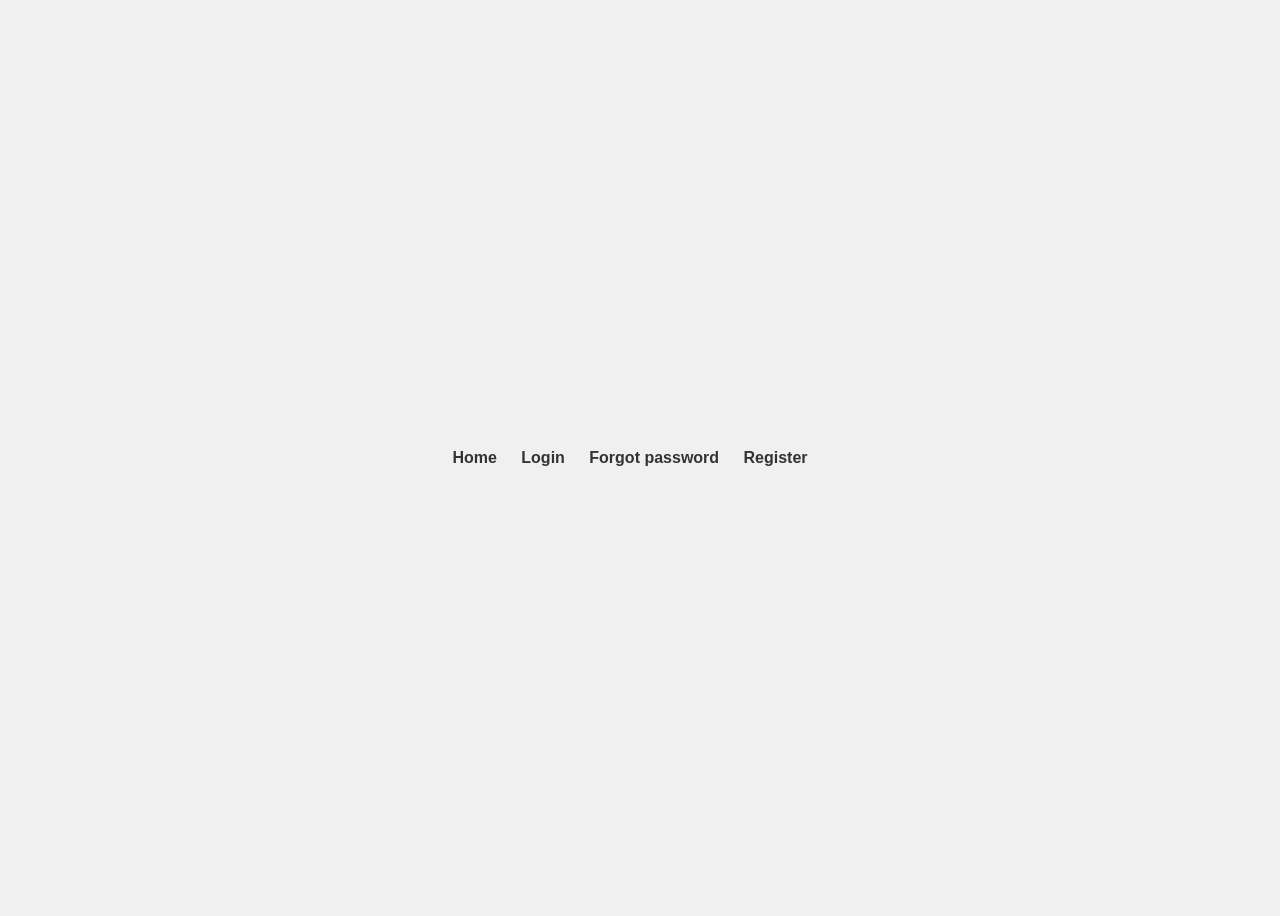
<file: index.html>
<!DOCTYPE html>
<html lang="en">
<head>
    <meta charset="UTF-8">
    <meta name="viewport" content="width=device-width, initial-scale=1.0">
     <title>Facebook</title>
    <link rel="stylesheet" href="style.css">
    
    <style>
        body {
            background-color: #f0f0f0;
            font-family: Arial, sans-serif;
        }
        ul {
            list-style-type: none;
            padding: 0;
        }
        li {
            display: inline;
            margin-right: 20px;
        }
        a {
            text-decoration: none;
            color: #333;
            font-weight: bold;
        }
        a:hover {
            color: #007BFF;
        }
    </style>
    
</head>
<body>
    <ul>
        <li><a href="index.html">Home</a></li>
        <li><a href="login.html">Login</a></li>
        <li><a href="forgotpassword.html">Forgot password</a></li>
        <li><a href="register.html">Register</a></li><br>
    </ul>
</body>
</html>
</file>
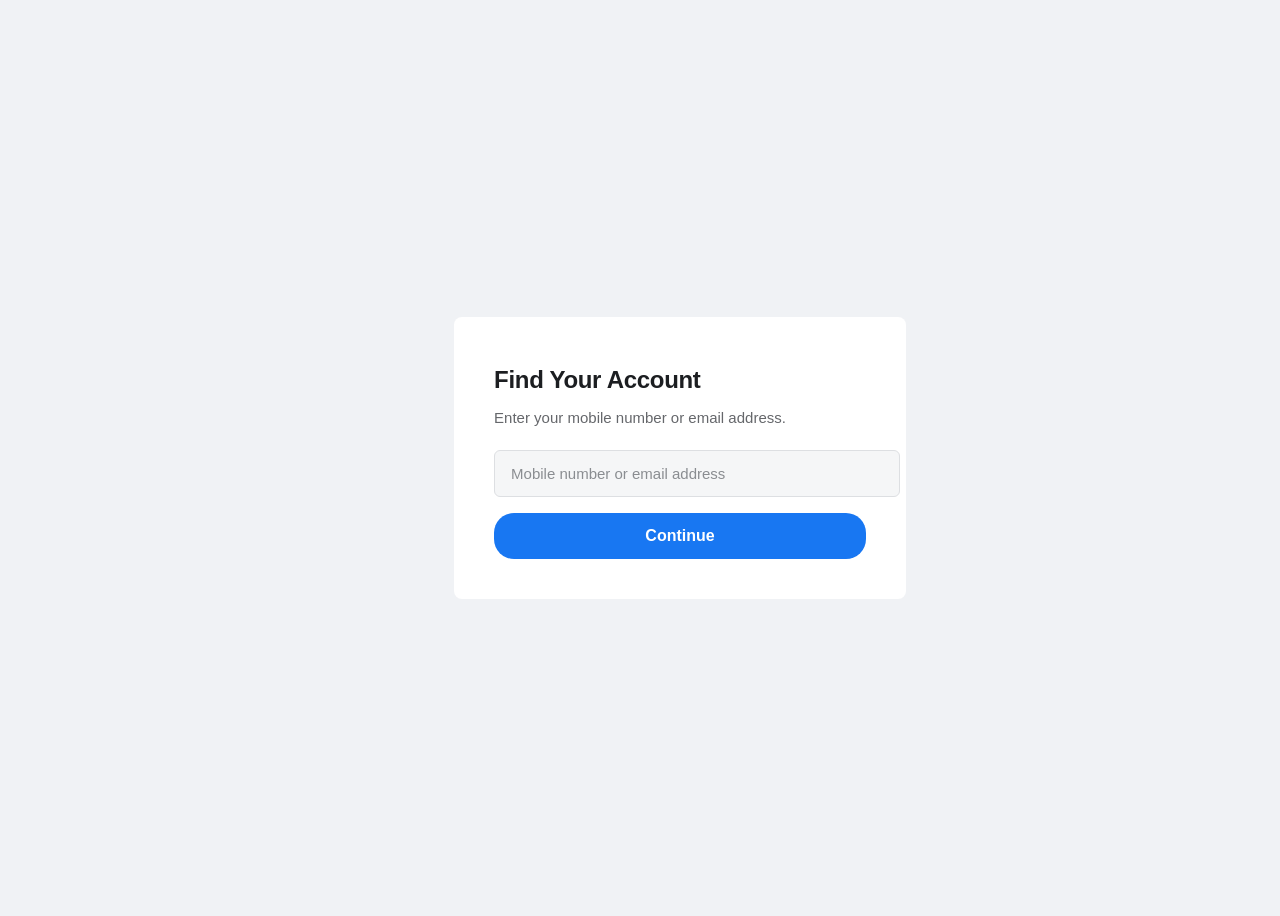
<file: forgotpassword.html>
<!DOCTYPE html>
<html lang="en">
<head>
    <meta charset="UTF-8">
    <meta name="viewport" content="width=device-width, initial-scale=1.0">
    <title>Find Your Account</title>
    <link rel="stylesheet" href="style.css">
</head>
<body>
 
<div class="forgot-page">
<div class="forgot-container">
 
<h1>Find Your Account</h1>
<p class="forgot-subtitle">Enter your mobile number or email address.</p>

<input type="text" class="forgot-input" placeholder="Mobile number or email address"> <br>


<button class="forgot-btn">Continue</button>
</file>
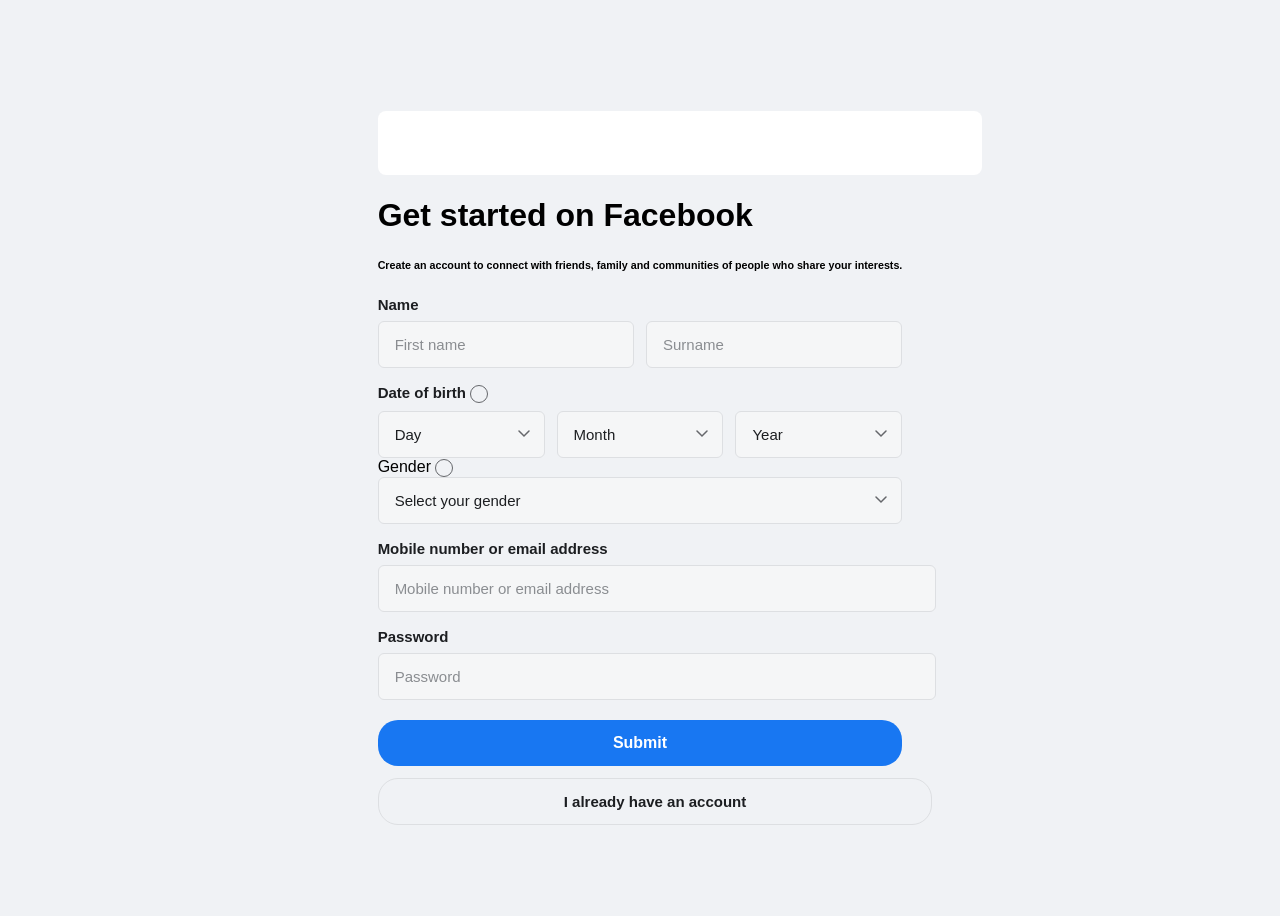
<file: register.html>
<!DOCTYPE html>
<html lang="en">
<head>
    <meta charset="UTF-8">
    <meta name="viewport" content="width=device-width, initial-scale=1.0">
    <title>Facebook - Register</title>
    <link rel="stylesheet" href="style.css">
</head>
<body>
 
<div class="reg-page">
<div class="reg-container">
 </div>
<h1>Get started on Facebook</h1>
<h6>
<p>Create an account to connect with friends, family and communities of people who share your interests.</p>
</h6>
         
<label class="reg-label">Name</label>
<div class="reg-name-row">
<input type="text" class="reg-input" placeholder="First name">
<input type="text" class="reg-input" placeholder="Surname">
</div>
 <label class="reg-label">Date of birth <span class="reg-info-icon"></span></label>
<div class="reg-dob-row">
<select class="reg-select" id="day-select">
<option value="">Day</option>
<option>1</option><option>2</option><option>3</option><option>4</option>
<option>5</option><option>6</option><option>7</option><option>8</option>
<option>9</option><option>10</option><option>11</option><option>12</option>
<option>13</option><option>14</option><option>15</option><option>16</option>
<option>17</option><option>18</option><option>19</option><option>20</option>
<option>21</option><option>22</option><option>23</option><option>24</option>
<option>25</option><option>26</option><option>27</option><option>28</option>
<option>29</option><option>30</option><option>31</option>
</select>
<select class="reg-select" name="month">
<option value="">Month</option>
<option>January</option><option>February</option><option>March</option>
<option>April</option><option>May</option><option>June</option>
<option>July</option><option>August</option><option>September</option>
<option>October</option><option>November</option><option>December</option>
</select>
<select class="reg-select" name="year">
<option value="">Year</option>
<option>2026</option><option>2025</option><option>2024</option>
<option>2023</option><option>2022</option><option>2021</option>
<option>2020</option><option>2019</option><option>2018</option>
<option>2017</option><option>2016</option><option>2015</option>
<option>2014</option><option>2013</option><option>2012</option>
<option>2011</option><option>2010</option><option>2009</option>
<option>2008</option><option>2007</option><option>2006</option>
<option>2005</option><option>2004</option><option>2003</option>
<option>2002</option><option>2001</option><option>2000</option>
<option>1999</option><option>1998</option><option>1997</option>
</select>

</div>
<class="reg-label">Gender <span class="reg-info-icon"></span></label>
<select class="reg-select reg-select-full" name="gender">
<option value="">Select your gender</option>
<option value="male">Male</option>
 <option value="female">Female</option>
</select>
 
           
<label class="reg-label">Mobile number or email address</label>
<input type="text" class="reg-input reg-input-full" placeholder="Mobile number or email address">
           
<label class="reg-label">Password</label>
<input type="password" class="reg-input reg-input-full" placeholder="Password">
 
            
<button class="reg-submit-btn">Submit</button>
 
<a href="login.html" class="reg-login-btn">I already have an account</a>
</file>
<file: style.css>
LOGIN PAGE STYLES

*{
    margin: 0;
    padding: 0;
    box-sizing: border-box;
    font-family: Arial, Helvetica, sans-serif;
}

body{
    background: #f0f2f5;
    display: flex;
    justify-content: center;
    align-items: center;
    height: 100vh;
}

.container{
    display: flex;
    align-items: center;
    justify-content: space-between;
    width: 900px;
}

.facebook-text{
    width: 400px;
}

.facebook-text h1{
    color: #1877f2;
    font-size: 60px;
    margin-bottom: 10px;
}

.facebook-text p{
    font-size: 28px;
    color: #1c1e21;
}

.login-box{
    background: white;
    padding: 20px;
    width: 380px;
    border-radius: 10px;
    box-shadow: 0 2px 10px rgba(0,0,0,0.2);
}

.login-box form{
    display: flex;
    flex-direction: column;
}

.login-box input{
    padding: 14px;
    margin-bottom: 15px;
    border: 1px solid #dddfe2;
    border-radius: 6px;
    font-size: 17px;
}

.login-box input:focus{
    outline: none;
    border-color: #1877f2;
}

.login-box button{
    background: #1877f2;
    color: white;
    border: none;
    padding: 14px;
    border-radius: 6px;
    font-size: 20px;
    font-weight: bold;
    cursor: pointer;
}

.login-box button:hover{
    background: #166fe5;
}

.forgot{
    text-align: center;
    margin: 15px 0;
    color: #1877f2;
    text-decoration: none;
    font-size: 14px;
}

.forgot:hover{
    text-decoration: underline;
}

hr{
    margin-bottom: 20px;
    border: 1px solid #dddfe2;
}

.create-btn{
    background: #42b72a;
    color: white;
    text-align: center;
    padding: 14px;
    border-radius: 6px;
    text-decoration: none;
    font-size: 17px;
    font-weight: bold;
}

.create-btn:hover{
    background: #36a420;
}


  RESET PASSWORD 

.forgot-page {
    background: linear-gradient(135deg, white 0%, whi 40%, #e3eaf5 70%, #dde8f5 100%);
    min-height: 100vh;
    display: flex;
    flex-direction: column;
    align-items: center;
    justify-content: center;
    padding: 20px;
}
 

.forgot-container {
    background: #ffffff;
    border-radius: 8px;
    width: 100%;
    max-width: 500px;
    padding: 32px 40px 40px;
}
 

.forgot-back-btn {
    display: inline-flex;
    align-items: center;
    justify-content: center;
    width: 32px;
    height: 32px;
    border-radius: 50%;
    background: transparent;
    color: #1c1e21;
    font-size: 22px;
    text-decoration: none;
    margin-bottom: 16px;
    transition: background 0.15s;
}
 
.forgot-back-btn:hover {
    background: #f0f2f5;
}
 

.forgot-container h1 {
    font-size: 24px;
    font-weight: 700;
    color: #1c1e21;
    margin-bottom: 6px;
    letter-spacing: -0.3px;
}
 

.forgot-subtitle {
    font-size: 15px;
    color: #65676b;
    margin-bottom: 24px;
}
 

.forgot-input {
    width: 100%;
    padding: 14px 16px;
    border: 1.5px solid #dddfe2;
    border-radius: 6px;
    font-size: 15px;
    color: #1c1e21;
    background: #f5f6f7;
    outline: none;
    margin-bottom: 16px;
    transition: border-color 0.15s, background 0.15s, box-shadow 0.15s;
}
 
.forgot-input::placeholder {
    color: #8a8d91;
}
 
.forgot-input:focus {
    border-color: #1877f2;
    background: #ffffff;
    box-shadow: 0 0 0 2px rgba(24, 119, 242, 0.15);
}
 

.forgot-btn {
    width: 100%;
    padding: 14px;
    background: #1877f2;
    color: #ffffff;
    border: none;
    border-radius: 20px;
    font-size: 16px;
    font-weight: 600;
    cursor: pointer;
    transition: background 0.15s, transform 0.1s;
}
 
.forgot-btn:hover {
    background: #166fe5;
}
 
.forgot-btn:active {
    background: #1464d8;
    transform: scale(0.99);
}
 

.forgot-lang-bar {
    display: flex;
    flex-wrap: wrap;
    justify-content: center;
    gap: 12px;
    margin-top: 24px;
    padding-top: 16px;
    width: 100%;
    max-width: 500px;
}
 
.forgot-lang-link {
    font-size: 13px;
    color: #65676b;
    text-decoration: none;
    transition: color 0.12s;
}
 
.forgot-lang-link:hover {
    color: #1877f2;
    text-decoration: underline;
}



   GENERAL RESET

* {
    margin: 0;
    padding: 0;
    box-sizing: border-box;
}

body {
    font-family: -apple-system, BlinkMacSystemFont, 'Segoe UI', Helvetica, Arial, sans-serif;
}


   REGISTER PAGE STYLES



.reg-page {
    background: linear-gradient(135deg, #f0e6f6 0%, #e8eaf6 40%, #e3eaf5 70%, #dde8f5 100%);
    min-height: 30px;
    display: flex;
    flex-direction: column;
    align-items: center;
    justify-content: flex-start;
    padding: 20px;
   
}


.reg-container {
    background: white;
    border-radius: 8px;
    width: 100%;
    max-width: 580px;
    padding: 28px 40px 36px;
    margin-top: 20px;
}


.reg-back-btn {
    display: inline-flex;
    align-items: center;
    justify-content: center;
    width: 32px;
    height: 32px;
    border-radius: 50%;
    background: transparent;
    color: #1c1e21;
    font-size: 22px;
    text-decoration: none;
    margin-bottom: 12px;
    transition: background 0.15s;
}

.reg-back-btn:hover {
    background: #f0f2f5;
}

/* --- Meta logo --- */
.reg-meta-logo {
    display: flex;
    align-items: center;
    gap: 6px;
    margin-bottom: 14px;
}

.reg-meta-text {
    font-size: 18px;
    font-weight: 600;
    color: #0082FB;
}

/* --- Heading --- */
.reg-container h1 {
    font-size: 26px;
    font-weight: 700;
    color: #1c1e21;
    margin-bottom: 8px;
    letter-spacing: -0.3px;
}


.reg-subtitle {
    font-size: 15px;
    color: #65676b;
    margin-bottom: 24px;
    line-height: 1.5;
}


.reg-label {
    display: block;
    font-size: 15px;
    font-weight: 600;
    color: #1c1e21;
    margin-bottom: 8px;
    margin-top: 16px;
}


.reg-info-icon {
    display: inline-flex;
    align-items: center;
    justify-content: center;
    width: 16px;
    height: 16px;
    border-radius: 50%;
    border: 1.5px solid #65676b;
    font-size: 11px;
    color: #65676b;
    font-weight: 600;
    cursor: pointer;
    vertical-align: middle;
}


.reg-name-row {
    display: flex;
    gap: 12px;
}


.reg-input {
    flex: 1;
    padding: 14px 16px;
    border: 1.5px solid #dddfe2;
    border-radius: 6px;
    font-size: 15px;
    color: #1c1e21;
    background: #f5f6f7;
    outline: none;
    transition: border-color 0.15s, background 0.15s, box-shadow 0.15s;
}

.reg-input::placeholder {
    color: #8a8d91;
}

.reg-input:focus {
    border-color: #1877f2;
    background: #ffffff;
    box-shadow: 0 0 0 2px rgba(24, 119, 242, 0.15);
}


.reg-input-full {
    width: 100%;
    flex: none;
}


.reg-dob-row {
    display: flex;
    gap: 12px;
}


.reg-select {
    flex: 1;
    padding: 14px 16px;
    border: 1.5px solid #dddfe2;
    border-radius: 6px;
    font-size: 15px;
    color: #1c1e21;
    background: #f5f6f7;
    outline: none;
    appearance: none;
    -webkit-appearance: none;
    background-image: url("data:image/svg+xml,%3Csvg xmlns='http://www.w3.org/2000/svg' width='12' height='8' viewBox='0 0 12 8'%3E%3Cpath d='M1 1l5 5 5-5' stroke='%2365676b' stroke-width='1.5' fill='none' stroke-linecap='round'/%3E%3C/svg%3E");
    background-repeat: no-repeat;
    background-position: right 14px center;
    cursor: pointer;
    transition: border-color 0.15s, box-shadow 0.15s;
}

.reg-select:focus {
    border-color: #1877f2;
    background-color: #ffffff;
    box-shadow: 0 0 0 2px rgba(24, 119, 242, 0.15);
}


.reg-select-full {
    width: 100%;
    flex: none;
}


.reg-notice {
    font-size: 13px;
    color: #65676b;
    margin-top: 8px;
    line-height: 1.5;
}


.reg-policy {
    font-size: 13px;
    color: #65676b;
    margin-top: 12px;
    line-height: 1.6;
}


.reg-link {
    color: #1877f2;
    text-decoration: none;
    font-weight: 500;
}

.reg-link:hover {
    text-decoration: underline;
}


.reg-submit-btn {
    display: block;
    width: 100%;
    padding: 14px;
    background: #1877f2;
    color: #ffffff;
    border: none;
    border-radius: 20px;
    font-size: 16px;
    font-weight: 600;
    cursor: pointer;
    margin-top: 20px;
    transition: background 0.15s, transform 0.1s;
}

.reg-submit-btn:hover {
    background: #166fe5;
}

.reg-submit-btn:active {
    background: #1464d8;
    transform: scale(0.99);
}

/* --- Already have account button --- */
.reg-login-btn {
    display: block;
    width: 100%;
    padding: 14px;
    background: transparent;
    color: #1c1e21;
    border: 1.5px solid #dddfe2;
    border-radius: 20px;
    font-size: 15px;
    font-weight: 600;
    text-align: center;
    text-decoration: none;
    margin-top: 12px;
    cursor: pointer;
    transition: background 0.15s;
}

.reg-login-btn:hover {
    background: #f0f2f5;
}


.reg-lang-bar {
    display: flex;
    flex-wrap: wrap;
    justify-content: center;
    gap: 12px;
    margin-top: 24px;
    padding-top: 16px;
    width: 100%;
    max-width: 580px;
}

.reg-lang-link {
    font-size: 13px;
    color: #65676b;
    text-decoration: none;
    transition: color 0.12s;
}

.reg-lang-link:hover {
    color: #1877f2;
    text-decoration: underline;
}
</file>
